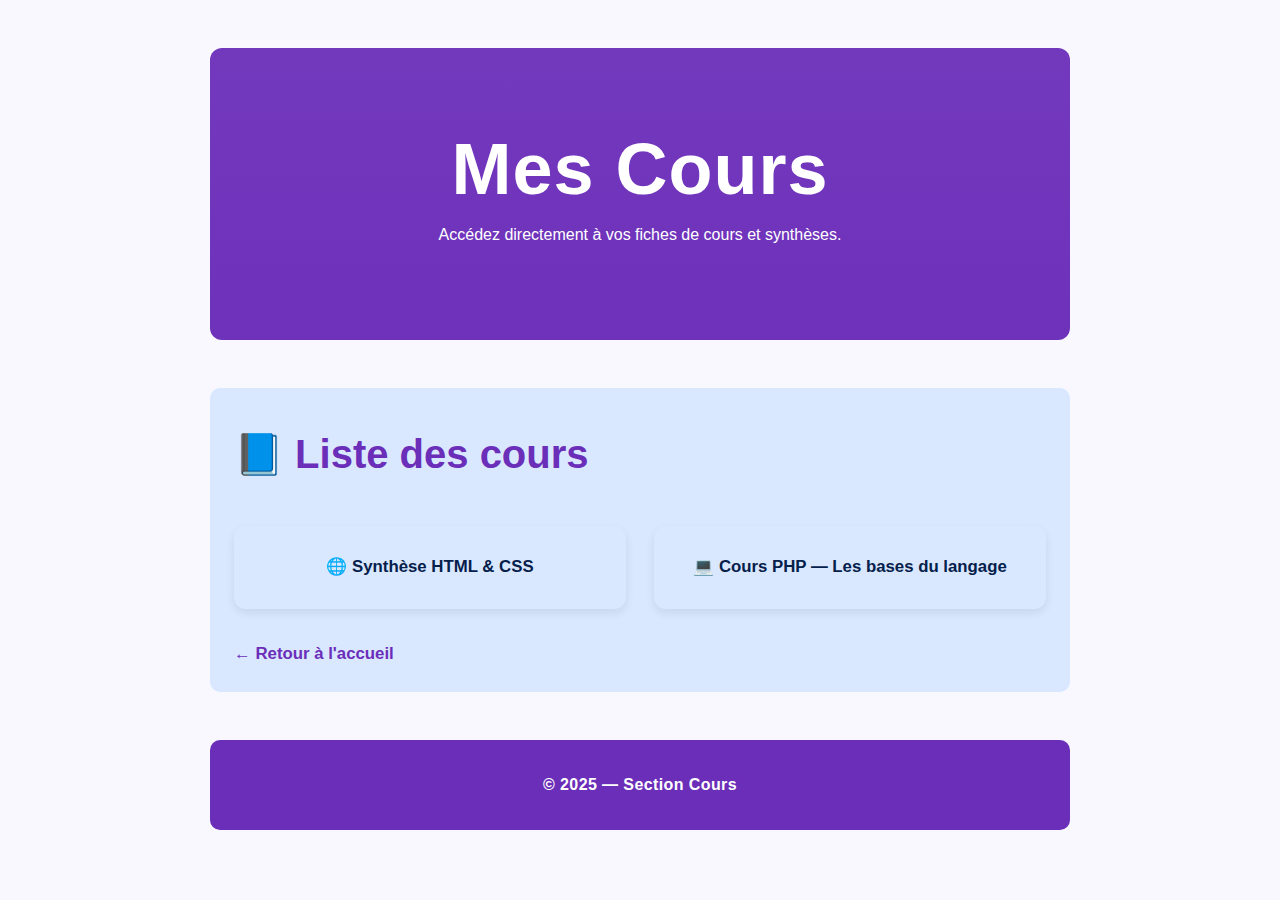
<file: indexCours.html>
<!DOCTYPE html>
<html lang="fr">
<head>
  <meta charset="UTF-8">
  <meta name="viewport" content="width=device-width, initial-scale=1.0">
  <title>Mes Cours</title>
  <link rel="stylesheet" href="cssPortfolio.css">
 
</head>
<body>

  <div class="wrap">

    <header class="hero">
      <h1>Mes Cours</h1>
      <p>Accédez directement à vos fiches de cours et synthèses.</p>
    </header>

    <section class="texte-bleu">
      <h2 class="sous-titre">📘 Liste des cours</h2>

      <div class="grille-cours">
        <a href="SyntheseHtmlCSS.pdf" class="carte-cours" target="_blank">
          🌐 Synthèse HTML & CSS
        </a>

        <a href="coursPhp.pdf" class="carte-cours" target="_blank">
          💻 Cours PHP — Les bases du langage
        </a>
      </div>

      <a href="index.html" class="retour">← Retour à l'accueil</a>
    </section>

    <footer>
      <p class="contact">© 2025 — Section Cours</p>
    </footer>

  </div>

</body>
</html>
</file>
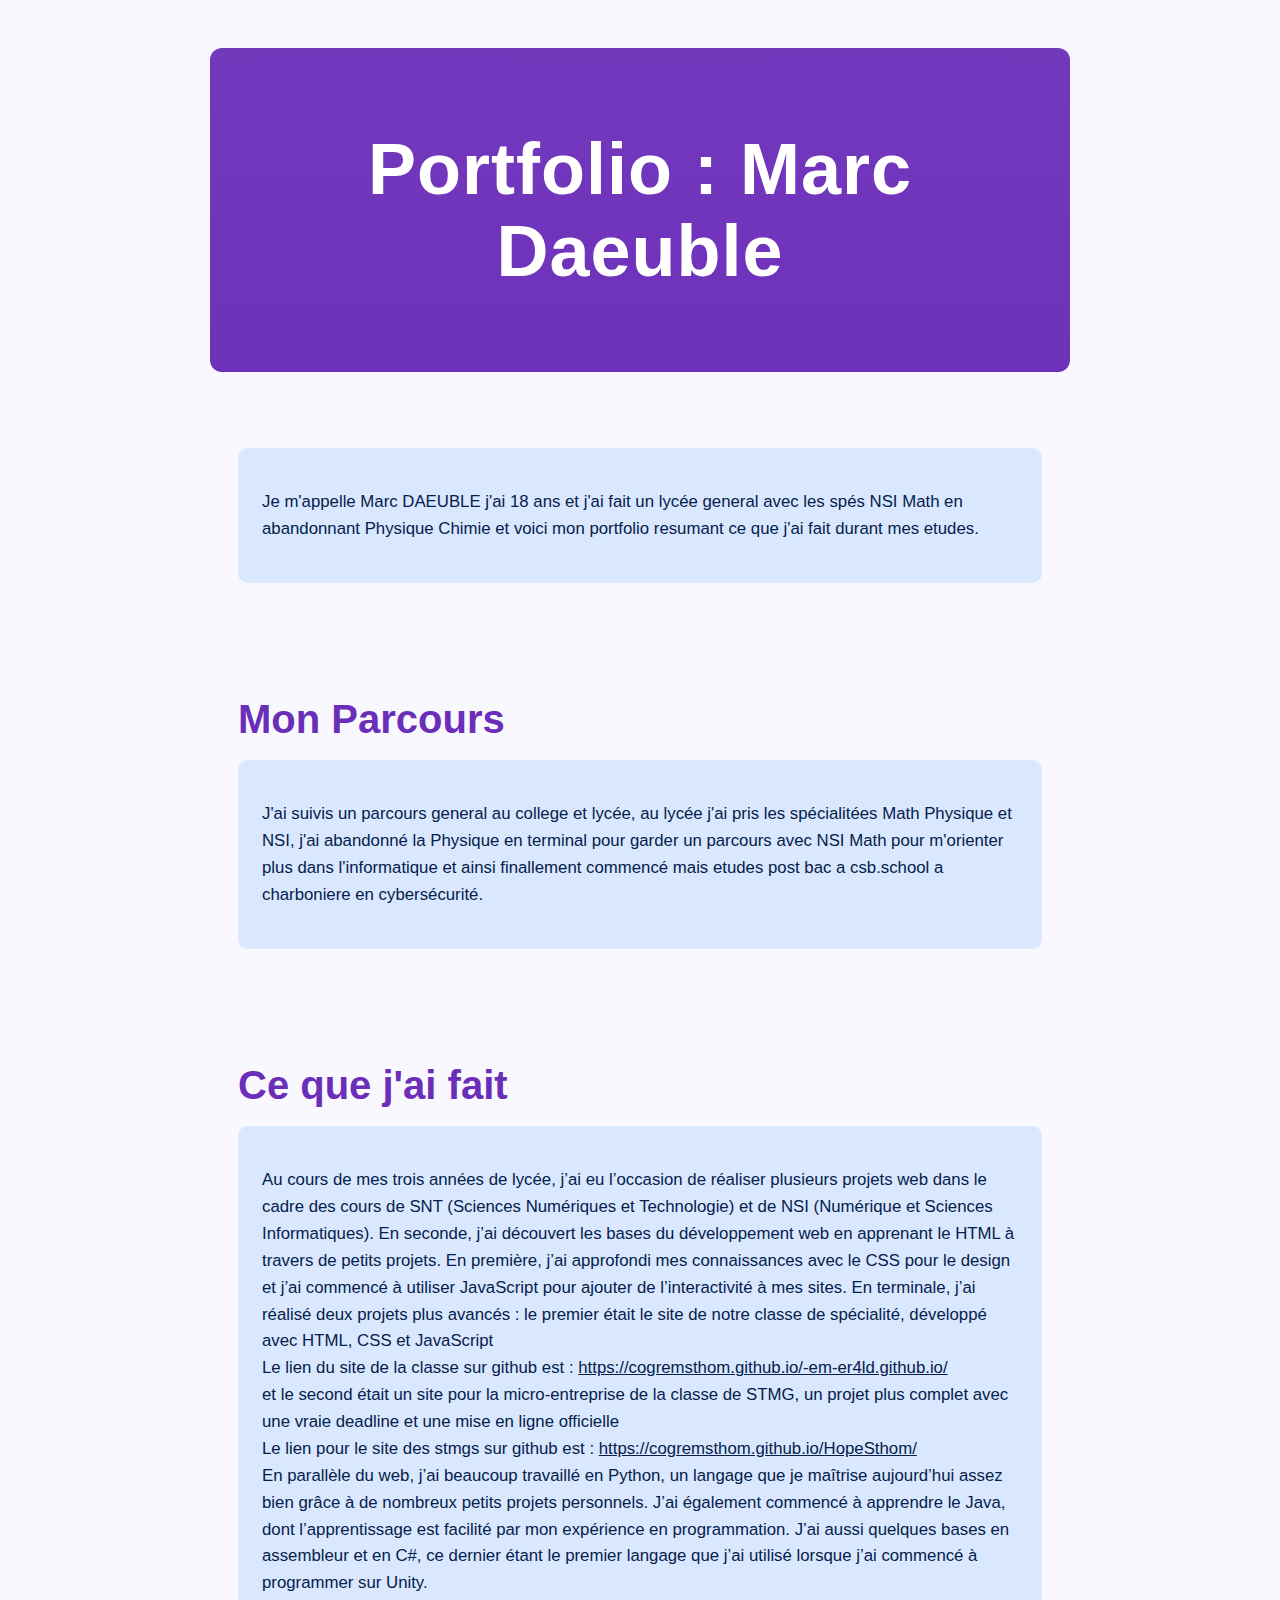
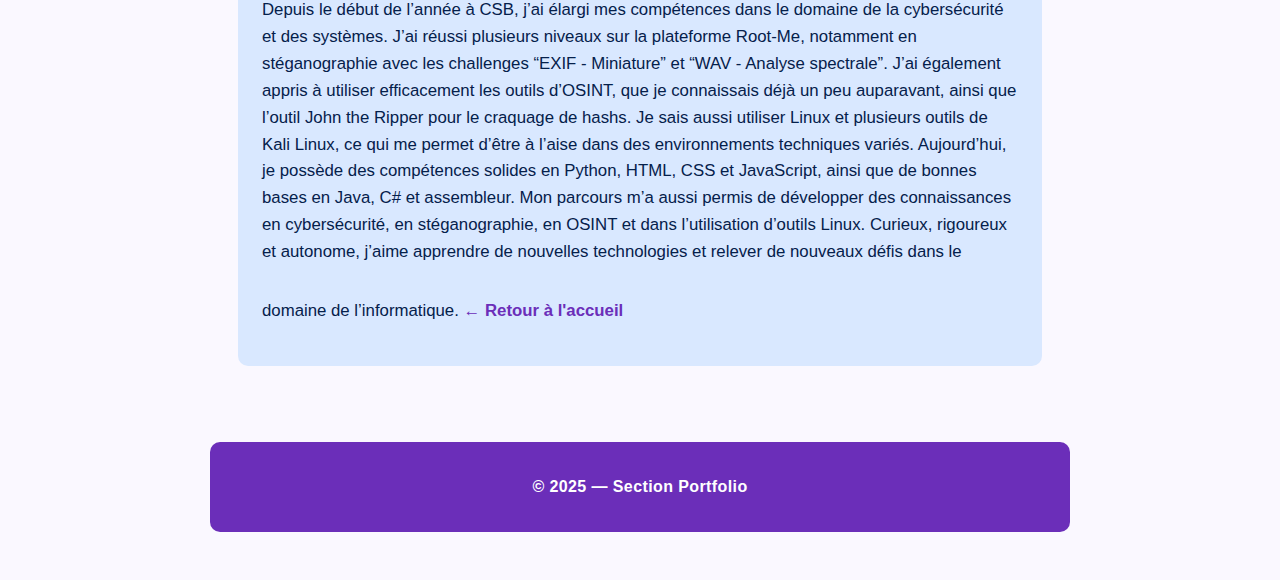
<file: indexPort.html>
<!doctype html>
<html lang="fr">
<head>
  <meta charset="utf-8" />
  <meta name="viewport" content="width=device-width, initial-scale=1" />
  <title>Portfolio : Marc Daeuble</title>
  <link rel="stylesheet" href="cssPortfolio.css" />
</head>
<body>
  <div class="wrap">
    <header class="hero" aria-labelledby="titre-principal">
      <h1 id="titre-principal">Portfolio : Marc Daeuble</h1>
    </header>

    <section aria-labelledby="intro">
      <div class="texte-bleu" id="intro">
        <p>
          Je m'appelle Marc DAEUBLE j'ai 18 ans et j'ai fait un lycée general avec les spés NSI Math en abandonnant Physique Chimie et voici mon portfolio resumant ce que j'ai fait durant mes etudes.
        </p>

      </div>
    </section>

    <section aria-labelledby="parcours">
      <h2 class="sous-titre" id="parcours">Mon Parcours</h2>
      <div class="texte-bleu">
        <p>
          J'ai suivis un parcours general au college et lycée, au lycée j'ai pris les spécialitées Math Physique et NSI, j'ai abandonné la Physique en terminal pour garder un parcours avec NSI Math pour m'orienter plus dans l'informatique et ainsi finallement commencé mais etudes post bac a csb.school a charboniere en cybersécurité.
        </p>
      </div>
    </section>

    <section aria-labelledby="realisations">
      <h2 class="sous-titre" id="realisations">Ce que j'ai fait</h2>
      <div class="texte-bleu">
        <p>
          Au cours de mes trois années de lycée, j’ai eu l’occasion de réaliser plusieurs projets web dans le cadre des cours de SNT (Sciences Numériques et Technologie) et de NSI (Numérique et Sciences Informatiques). En seconde, j’ai découvert les bases du développement web en apprenant le HTML à travers de petits projets. En première, j’ai approfondi mes connaissances avec le CSS pour le design et j’ai commencé à utiliser JavaScript pour ajouter de l’interactivité à mes sites. En terminale, j’ai réalisé deux projets plus avancés : le premier était le site de notre classe de spécialité, développé avec HTML, CSS et JavaScript
		  <br>Le lien du site de la classe sur github est : <a href=https://cogremsthom.github.io/-em-er4ld.github.io/ style="color:inherit;text-decoration:underline;">https://cogremsthom.github.io/-em-er4ld.github.io/</a>
		  <br>et le second était un site pour la micro-entreprise de la classe de STMG, un projet plus complet avec une vraie deadline et une mise en ligne officielle
		  <br>Le lien pour le site des stmgs sur github est : <a href=https://cogremsthom.github.io/HopeSthom/ style="color:inherit;text-decoration:underline;">https://cogremsthom.github.io/HopeSthom/</a>
		  <br>En parallèle du web, j’ai beaucoup travaillé en Python, un langage que je maîtrise aujourd’hui assez bien grâce à de nombreux petits projets personnels. J’ai également commencé à apprendre le Java, dont l’apprentissage est facilité par mon expérience en programmation. J’ai aussi quelques bases en assembleur et en C#, ce dernier étant le premier langage que j’ai utilisé lorsque j’ai commencé à 	programmer sur Unity.
		  <br>Depuis le début de l’année à CSB, j’ai élargi mes compétences dans le domaine de la cybersécurité et des systèmes. J’ai réussi plusieurs niveaux sur la plateforme Root-Me, notamment en stéganographie avec les challenges “EXIF - Miniature” et “WAV - Analyse spectrale”. J’ai également appris à utiliser efficacement les outils d’OSINT, que je connaissais déjà un peu auparavant, ainsi que l’outil John the Ripper pour le craquage de hashs. Je sais aussi utiliser Linux et plusieurs outils de Kali Linux, ce qui me permet d’être à l’aise dans des environnements techniques variés.

Aujourd’hui, je possède des compétences solides en Python, HTML, CSS et JavaScript, ainsi que de bonnes bases en Java, C# et assembleur. Mon parcours m’a aussi permis de développer des connaissances en cybersécurité, en stéganographie, en OSINT et dans l’utilisation d’outils Linux. Curieux, rigoureux et autonome, j’aime apprendre de nouvelles technologies et relever de nouveaux défis dans le domaine de l’informatique.
		<a href="index.html" class="retour">← Retour à l'accueil</a>
      </div>
		
    </section>

    <footer>
      <p class="contact">© 2025 — Section Portfolio</p>
      </div>
    </footer>
  </div>
</body>
</html>
</file>
<file: cssPortfolio.css>
:root{
  --violet: #6b2eb9;
  --bleu-clair: #d9e8ff;
  --bg: #faf8ff;
  --max-w: 900px;
  --police: 'Segoe UI', Roboto, Helvetica, Arial, sans-serif;
}

*{box-sizing:border-box}
html,body{height:100%;margin:0;font-family:var(--police);background:var(--bg);color:#222}

.wrap{max-width:var(--max-w);margin:0 auto;padding:48px 20px}

header.hero{
  background:linear-gradient(180deg, rgba(107,46,185,0.95), rgba(107,46,185,0.98));
  color:#fff;
  padding:80px 20px;
  border-radius:12px;
  text-align:center;
}
header.hero h1{
  margin:0;font-size:clamp(34px,6vw,72px);letter-spacing:1px;font-weight:700;
}

section{margin:48px 0;padding:28px;border-radius:10px}
.texte-bleu{
  background:var(--bleu-clair);
  color:#05204b;
  padding:24px;border-radius:10px;line-height:1.6;font-size:1.05rem;
}

h2.sous-titre{
  color:var(--violet);
  font-size:clamp(20px,4vw,40px);
  margin:10px 0 18px 0;font-weight:700;text-align:left;
}

footer{
  background:var(--violet);color:#fff;padding:20px;border-radius:10px;text-align:center;margin-top:36px;
}

.contact{font-weight:600;letter-spacing:0.4px}

@media (max-width:600px){
  .wrap{padding:24px 14px}
  header.hero{padding:56px 14px}
}

.liens {
    display: flex;
    justify-content: center;
    gap: 32px;
    flex-wrap: wrap;
    margin-top: 40px;
}

.carte-lien {
    background: var(--bleu-clair);
    color: #05204b;
    padding: 32px 48px;
    border-radius: 12px;
    text-align: center;
    font-size: 1.2rem;
    font-weight: 600;
    text-decoration: none;
    box-shadow: 0 4px 10px rgba(0,0,0,0.08);
    transition: all 0.25s ease;
    min-width: 220px;
}

.carte-lien:hover {
	background: var(--violet);
	color: #fff;
	transform: translateY(-5px);
	box-shadow: 0 6px 14px rgba(0,0,0,0.15);
}

.intro {
	font-size: 1.1rem;
	line-height: 1.6;
	max-width: 700px;
	margin: 0 auto;
	color: #FFF;
}

.grille-cours {
	display: grid;
	grid-template-columns: repeat(auto-fit, minmax(260px, 1fr));
	gap: 28px;
	margin-top: 40px;
}

.carte-cours {
	background: var(--bleu-clair);
	color: #05204b;
	border-radius: 12px;
	padding: 28px;
	text-align: center;
	font-weight: 600;
	box-shadow: 0 4px 10px rgba(0,0,0,0.08);
	transition: all 0.25s ease;
	text-decoration: none;
}

.carte-cours:hover {
	background: var(--violet);
	color: #fff;
	transform: translateY(-5px);
	box-shadow: 0 6px 14px rgba(0,0,0,0.15);
}

.retour {
	display: inline-block;
	margin-top: 32px;
	text-decoration: none;
	font-weight: 600;
	color: var(--violet);
	transition: color 0.2s;
}

.retour:hover {
	color: #000;
}
</file>
